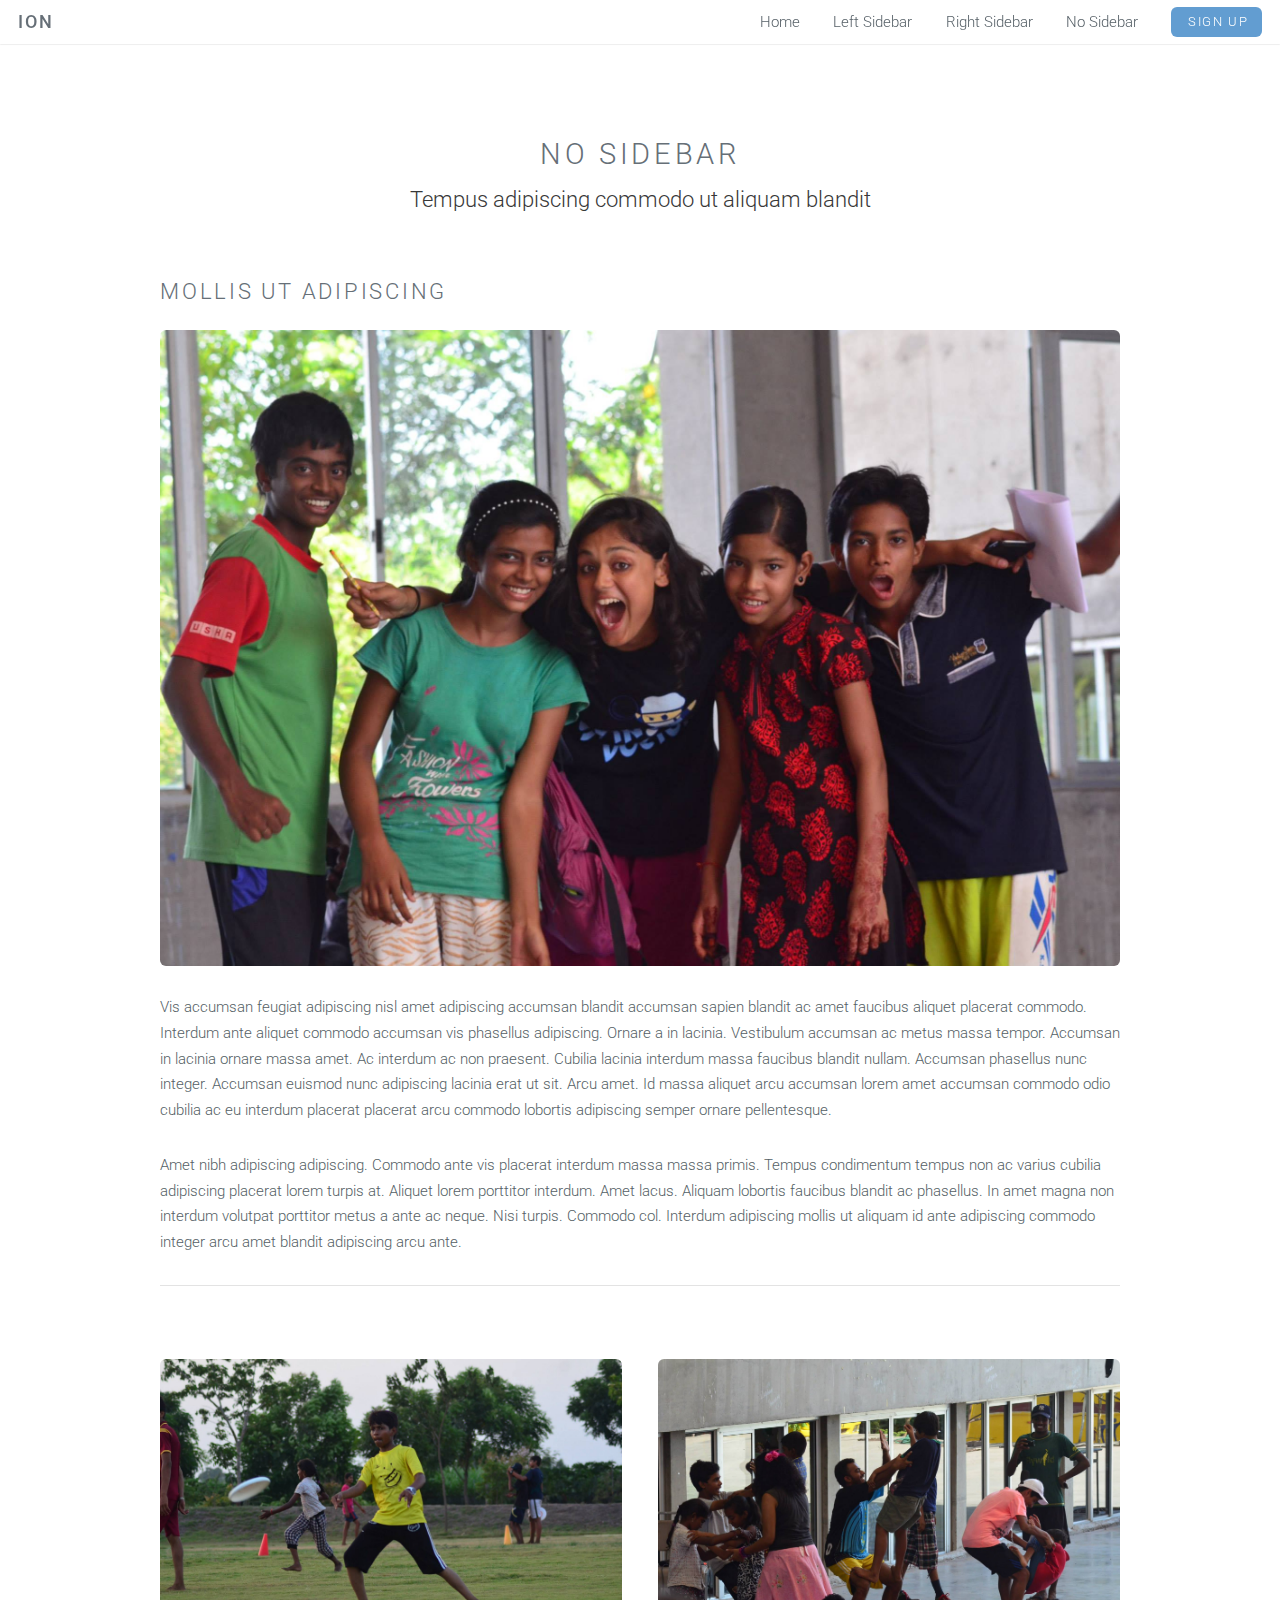
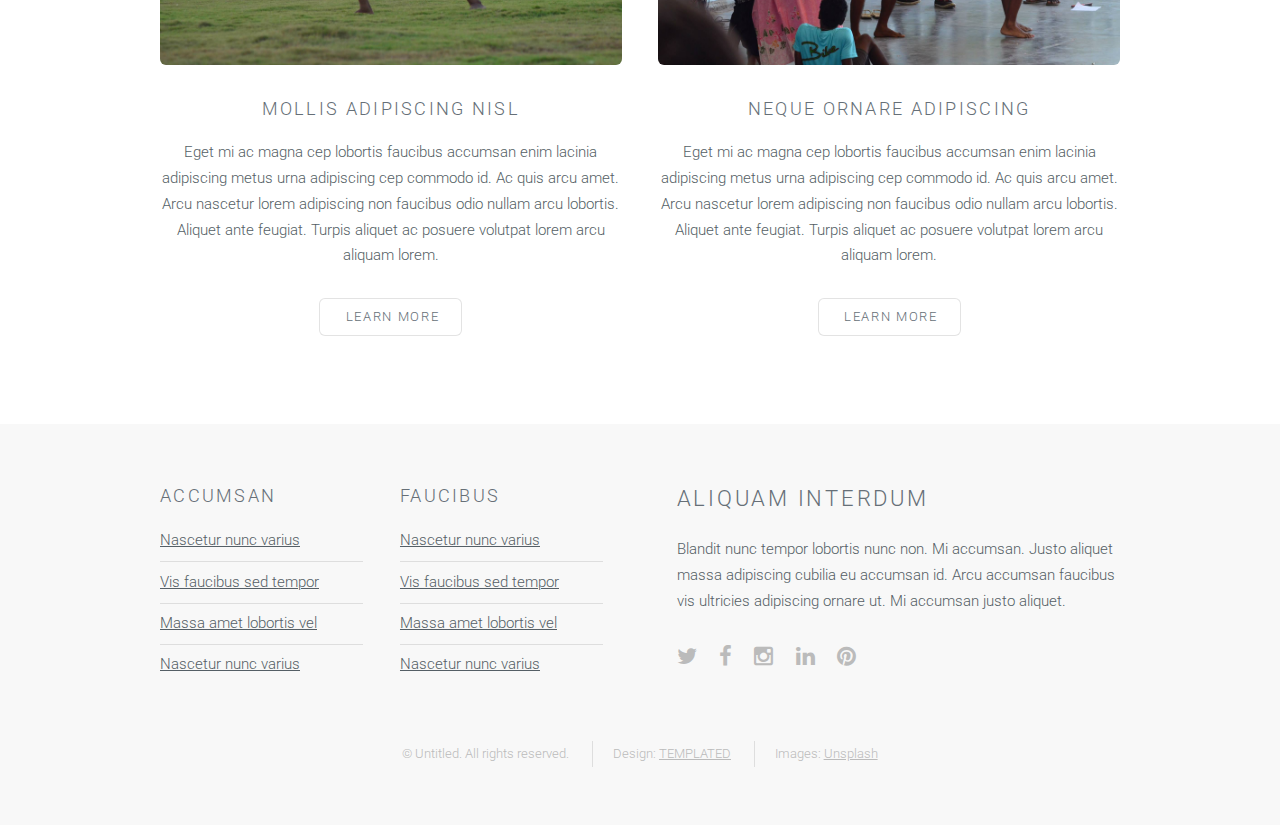
<file: no-sidebar.html>
<!DOCTYPE HTML>
<!--
    Ion by TEMPLATED
    templated.co @templatedco
    Released for free under the Creative Commons Attribution 3.0 license (templated.co/license)
-->
<html>
    <head>
        <title>No Sidebar - Ion by TEMPLATED</title>
        <meta http-equiv="content-type" content="text/html; charset=utf-8" />
        <meta name="description" content="" />
        <meta name="keywords" content="" />
        <!--[if lte IE 8]><script src="js/html5shiv.js"></script><![endif]-->
        <script src="js/jquery.min.js"></script>
        <script src="js/skel.min.js"></script>
        <script src="js/skel-layers.min.js"></script>
        <script src="js/init.js"></script>
        <noscript>
            <link rel="stylesheet" href="css/skel.css" />
            <link rel="stylesheet" href="css/style.css" />
            <link rel="stylesheet" href="css/style-xlarge.css" />
        </noscript>
    </head>
    <body id="top">

        <!-- Header -->
            <header id="header" class="skel-layers-fixed">
                <h1><a href="#">Ion</a></h1>
                <nav id="nav">
                    <ul>
                        <li><a href="index.html">Home</a></li>
                        <li><a href="left-sidebar.html">Left Sidebar</a></li>
                        <li><a href="right-sidebar.html">Right Sidebar</a></li>
                        <li><a href="no-sidebar.html">No Sidebar</a></li>
                        <li><a href="#" class="button special">Sign Up</a></li>
                    </ul>
                </nav>
            </header>

        <!-- Main -->
            <section id="main" class="wrapper style1">
                <header class="major">
                    <h2>No Sidebar</h2>
                    <p>Tempus adipiscing commodo ut aliquam blandit</p>
                </header>
                <div class="container">
                    <section>
                        <h2>Mollis ut adipiscing</h2>
                        <a href="#" class="image fit"><img src="images/banner.jpg" alt="" /></a>
                        <p>Vis accumsan feugiat adipiscing nisl amet adipiscing accumsan blandit accumsan sapien blandit ac amet faucibus aliquet placerat commodo. Interdum ante aliquet commodo accumsan vis phasellus adipiscing. Ornare a in lacinia. Vestibulum accumsan ac metus massa tempor. Accumsan in lacinia ornare massa amet. Ac interdum ac non praesent. Cubilia lacinia interdum massa faucibus blandit nullam. Accumsan phasellus nunc integer. Accumsan euismod nunc adipiscing lacinia erat ut sit. Arcu amet. Id massa aliquet arcu accumsan lorem amet accumsan commodo odio cubilia ac eu interdum placerat placerat arcu commodo lobortis adipiscing semper ornare pellentesque.</p>
                        <p>Amet nibh adipiscing adipiscing. Commodo ante vis placerat interdum massa massa primis. Tempus condimentum tempus non ac varius cubilia adipiscing placerat lorem turpis at. Aliquet lorem porttitor interdum. Amet lacus. Aliquam lobortis faucibus blandit ac phasellus. In amet magna non interdum volutpat porttitor metus a ante ac neque. Nisi turpis. Commodo col. Interdum adipiscing mollis ut aliquam id ante adipiscing commodo integer arcu amet blandit adipiscing arcu ante.</p>
                    </section>
                    <hr class="major" />
                    <div class="row">
                        <div class="6u">
                            <section class="special">
                                <a href="#" class="image fit"><img src="images/pic01.jpg" alt="" /></a>
                                <h3>Mollis adipiscing nisl</h3>
                                <p>Eget mi ac magna cep lobortis faucibus accumsan enim lacinia adipiscing metus urna adipiscing cep commodo id. Ac quis arcu amet. Arcu nascetur lorem adipiscing non faucibus odio nullam arcu lobortis. Aliquet ante feugiat. Turpis aliquet ac posuere volutpat lorem arcu aliquam lorem.</p>
                                <ul class="actions">
                                    <li><a href="#" class="button alt">Learn More</a></li>
                                </ul>
                            </section>
                        </div>
                        <div class="6u">
                            <section class="special">
                                <a href="#" class="image fit"><img src="images/pic02.jpg" alt="" /></a>
                                <h3>Neque ornare adipiscing</h3>
                                <p>Eget mi ac magna cep lobortis faucibus accumsan enim lacinia adipiscing metus urna adipiscing cep commodo id. Ac quis arcu amet. Arcu nascetur lorem adipiscing non faucibus odio nullam arcu lobortis. Aliquet ante feugiat. Turpis aliquet ac posuere volutpat lorem arcu aliquam lorem.</p>
                                <ul class="actions">
                                    <li><a href="#" class="button alt">Learn More</a></li>
                                </ul>
                            </section>
                        </div>
                    </div>
                </div>
            </section>

        <!-- Footer -->
            <footer id="footer">
                <div class="container">
                    <div class="row double">
                        <div class="6u">
                            <div class="row collapse-at-2">
                                <div class="6u">
                                    <h3>Accumsan</h3>
                                    <ul class="alt">
                                        <li><a href="#">Nascetur nunc varius</a></li>
                                        <li><a href="#">Vis faucibus sed tempor</a></li>
                                        <li><a href="#">Massa amet lobortis vel</a></li>
                                        <li><a href="#">Nascetur nunc varius</a></li>
                                    </ul>
                                </div>
                                <div class="6u">
                                    <h3>Faucibus</h3>
                                    <ul class="alt">
                                        <li><a href="#">Nascetur nunc varius</a></li>
                                        <li><a href="#">Vis faucibus sed tempor</a></li>
                                        <li><a href="#">Massa amet lobortis vel</a></li>
                                        <li><a href="#">Nascetur nunc varius</a></li>
                                    </ul>
                                </div>
                            </div>
                        </div>
                        <div class="6u">
                            <h2>Aliquam Interdum</h2>
                            <p>Blandit nunc tempor lobortis nunc non. Mi accumsan. Justo aliquet massa adipiscing cubilia eu accumsan id. Arcu accumsan faucibus vis ultricies adipiscing ornare ut. Mi accumsan justo aliquet.</p>
                            <ul class="icons">
                                <li><a href="#" class="icon fa-twitter"><span class="label">Twitter</span></a></li>
                                <li><a href="#" class="icon fa-facebook"><span class="label">Facebook</span></a></li>
                                <li><a href="#" class="icon fa-instagram"><span class="label">Instagram</span></a></li>
                                <li><a href="#" class="icon fa-linkedin"><span class="label">LinkedIn</span></a></li>
                                <li><a href="#" class="icon fa-pinterest"><span class="label">Pinterest</span></a></li>
                            </ul>
                        </div>
                    </div>
                    <ul class="copyright">
                        <li>&copy; Untitled. All rights reserved.</li>
                        <li>Design: <a href="http://templated.co">TEMPLATED</a></li>
                        <li>Images: <a href="http://unsplash.com">Unsplash</a></li>
                    </ul>
                </div>
            </footer>

    </body>
</html>
</file>
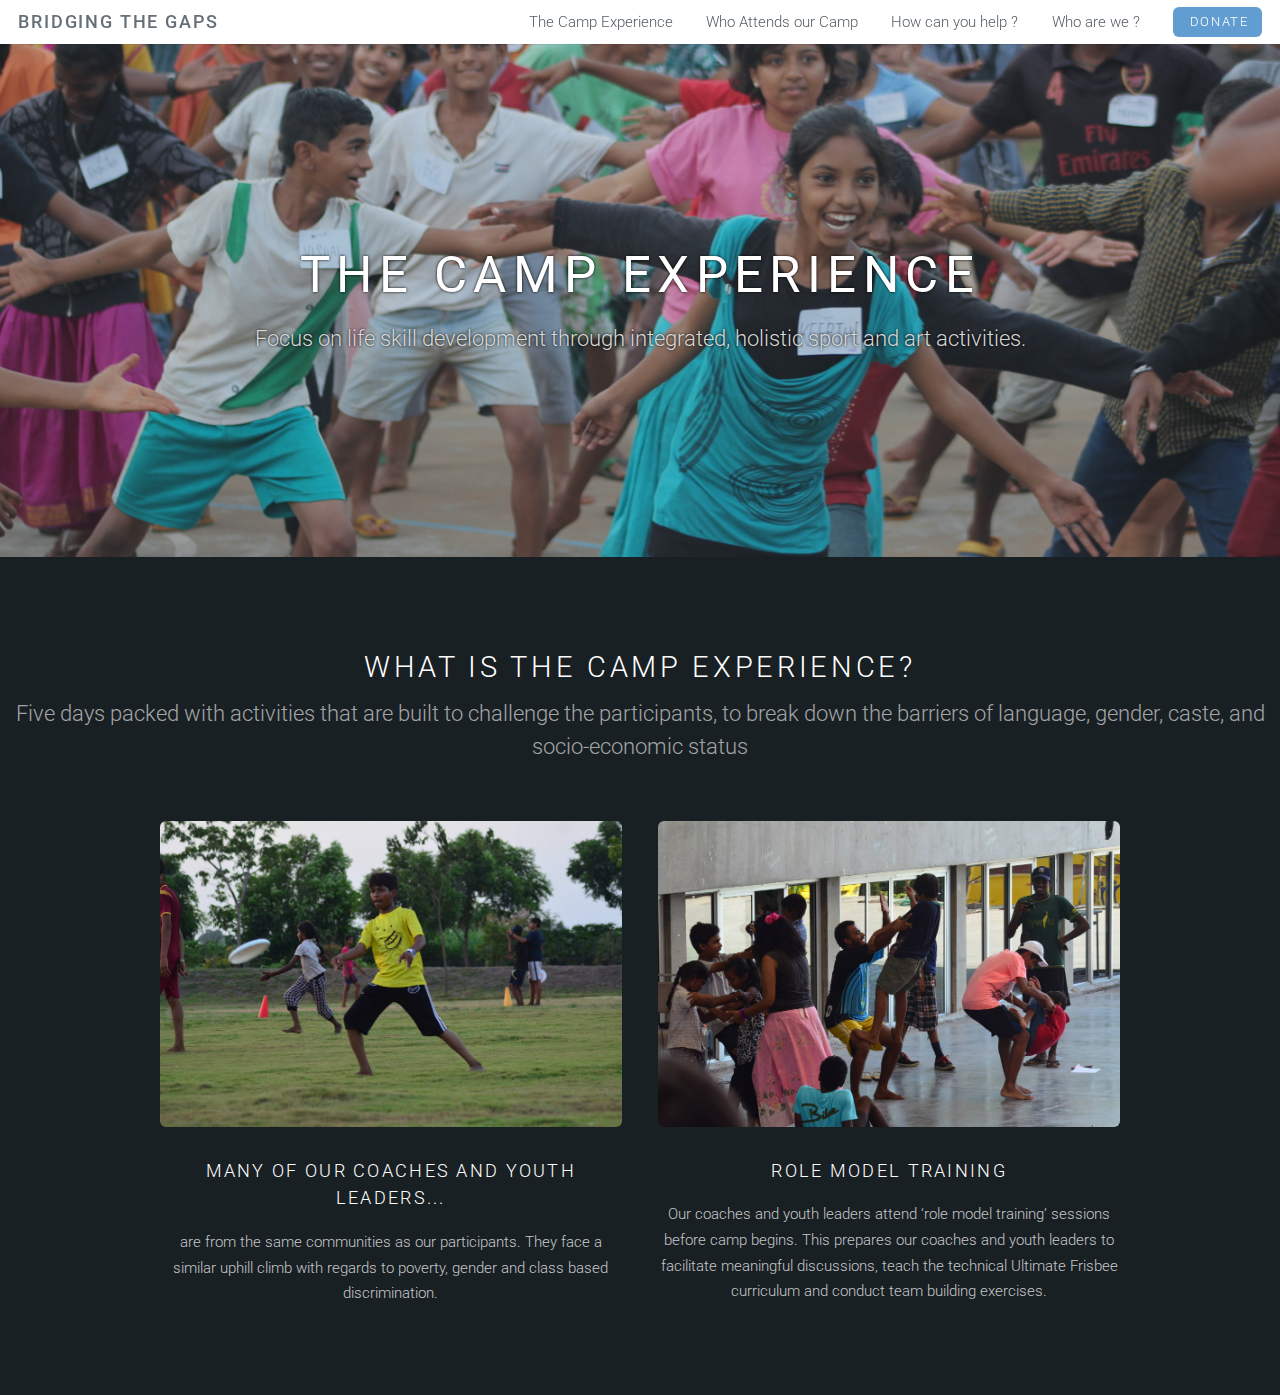
<file: the-camp-experience.html>
<!DOCTYPE HTML>
<!--
    Ion by TEMPLATED
    templated.co @templatedco
    Released for free under the Creative Commons Attribution 3.0 license (templated.co/license)
-->
<html>
<head>
    <title>The Camp Experience - Bridging the gaps of inequality faced by Indian youth through a unique sport-art
        camp</title>
    <meta http-equiv="content-type" content="text/html; charset=utf-8"/>
    <meta name="description" content=""/>
    <meta name="keywords" content=""/>
    <link rel="stylesheet" href="css/skel.css"/>
    <link rel="stylesheet" href="css/style.css"/>
    <link rel="stylesheet" href="css/style-xlarge.css"/>
    <link rel="stylesheet" href="css/animate.css"/>
    <link rel="stylesheet" href="css/main.css"/>
    <link rel="stylesheet" href="css/camp-experience.css">
</head>
<body id="top">

<!-- Header -->
<header id="header" class="skel-layers-fixed">
    <h1><a href="/">Bridging the Gaps</a></h1>
    <nav id="nav">
        <ul>
            <li><a target="_blank" href="/the-camp-experience.html">The Camp Experience</a></li>
            <li><a target="_blank" href="/who-attends-our-camps.html">Who Attends our Camp</a></li>
            <li><a target="_blank" href="">How can you help ?</a></li>
            <li><a target="_blank" href="/who-are-we.html">Who are we ?</a></li>
            <li id="header-donate" class="animated"
                    ><a href="https://www.indiegogo.com/projects/bridging-the-gaps-ultimate-frisbee-youth-camps"
                        target="_blank"
                        class="button special">Donate</a></li>
        </ul>
    </nav>
</header>

<!-- Banner -->
<section id="camp-experience-banner">
    <div class="inner">
        <h2>The Camp Experience</h2>

        <p>Focus on life skill development through integrated, holistic sport and art activities.</p>
    </div>
</section>
<!-- Two -->
<section id="two" class="wrapper style2">
    <header class="major">
        <h2>WHAT IS THE CAMP EXPERIENCE?</h2>
        <p>Five days packed with activities
            that are built to challenge the participants,
            to break down the barriers of language, gender, caste,
            and socio-economic status</p>
    </header>
    <div class="container">
        <div class="row">
            <div class="6u">
                <section class="special">
                    <a href="#" class="image fit"><img src="images/pic01.jpg" alt=""/></a>

                    <h3>Many of our coaches and youth leaders...</h3>

                    <p>are from the same communities as our participants. They
                        face a similar uphill climb with regards to poverty, gender and class based discrimination.</p>
                </section>
            </div>
            <div class="6u">
                <section class="special">
                    <a href="#" class="image fit"><img src="images/pic02.jpg" alt=""/></a>

                    <h3>Role Model Training</h3>

                    <p>Our coaches and youth leaders attend ‘role model training’ sessions before camp begins. This
                        prepares our coaches and youth leaders to facilitate meaningful discussions, teach the technical
                        Ultimate Frisbee curriculum and conduct team building exercises.</p>
                </section>
            </div>
        </div>
    </div>
</section>

<!--[if lte IE 8]>
<script src="js/html5shiv.js"></script><![endif]-->
<script src="js/jquery.min.js"></script>
<script src="js/skel.min.js"></script>
<script src="js/skel-layers.min.js"></script>
<script src="js/init.js"></script>
<script src="js/ScrollMagic.min.js"></script>
<script src="js/main.js"></script>
</body>
</html>
</file>
<file: css/style-xlarge.css>
/*
    Ion by TEMPLATED
    templated.co @templatedco
    Released for free under the Creative Commons Attribution 3.0 license (templated.co/license)
*/

/* Basic */

    body, input, select, textarea {
        font-size: 12pt;
    }

/* Banner */

    #banner {
        padding: 9em 0;
    }
</file>
<file: css/main.css>
.display-none {
    display: none !important;
}
</file>
<file: css/camp-experience.css>
#camp-experience-banner {
    background-color: #666666;
    background-image: url("../images/the_camp_experience.jpg");
    background-size: cover;
    background-position: center center;
    background-repeat: no-repeat;
    color: #d8d8d8;
    padding: 14em 0;
    text-align: center;
    position: relative;
}

#camp-experience-banner:before {
    content: '';
    position: absolute;
    left: 0;
    top: 0;
    width: 100%;
    height: 100%;
    background: rgba(64, 72, 80, 0.25);
}

#camp-experience-banner .inner {
    position: relative;
    z-index: 1;
}

#camp-experience-banner .inner :last-child {
    margin-bottom: 0;
}

#camp-experience-banner h2, #camp-experience-banner h3, #camp-experience-banner h4, #camp-experience-banner h5, #camp-experience-banner h6 {
    color: #ffffff;
    font-weight: bolder;
    text-shadow: 0px 0px 3px #000;
}

#camp-experience-banner .button.alt {
    box-shadow: inset 0 0 0 1px rgba(144, 144, 144, 0.75);
    color: #ffffff !important;
}

#camp-experience-banner .button.alt:hover {
    background-color: rgba(144, 144, 144, 0.275);
}

#camp-experience-banner .button.alt:active {
    background-color: rgba(144, 144, 144, 0.4);
}

#camp-experience-banner .button.alt.icon:before {
    color: #c1c1c1;
}

#camp-experience-banner .button {
    min-width: 12em;
}

#camp-experience-banner h2 {
    font-size: 3.5em;
    line-height: 1em;
    margin: 0 0 0.5em 0;
    padding: 0;
}

#camp-experience-banner p {
    font-size: 1.5em;
    margin-bottom: 2em;
    text-shadow: 0px 0px 3px #000;
}

#camp-experience-banner p a {
    color: #ffffff;
    text-decoration: none;
}
</file>
<file: css/skel.css>
/* Resets (http://meyerweb.com/eric/tools/css/reset/ | v2.0 | 20110126 | License: none (public domain)) */

    html,body,div,span,applet,object,iframe,h1,h2,h3,h4,h5,h6,p,blockquote,pre,a,abbr,acronym,address,big,cite,code,del,dfn,em,img,ins,kbd,q,s,samp,small,strike,strong,sub,sup,tt,var,b,u,i,center,dl,dt,dd,ol,ul,li,fieldset,form,label,legend,table,caption,tbody,tfoot,thead,tr,th,td,article,aside,canvas,details,embed,figure,figcaption,footer,header,hgroup,menu,nav,output,ruby,section,summary,time,mark,audio,video{margin:0;padding:0;border:0;font-size:100%;font:inherit;vertical-align:baseline;}article,aside,details,figcaption,figure,footer,header,hgroup,menu,nav,section{display:block;}body{line-height:1;}ol,ul{list-style:none;}blockquote,q{quotes:none;}blockquote:before,blockquote:after,q:before,q:after{content:'';content:none;}table{border-collapse:collapse;border-spacing:0;}body{-webkit-text-size-adjust:none}

/* Box Model */

    *, *:before, *:after {
        -moz-box-sizing: border-box;
        -webkit-box-sizing: border-box;
        box-sizing: border-box;
    }

/* Container */

    body {
        /* min-width: (containers) */
        min-width: 1200px;
    }

    .container {
        margin-left: auto;
        margin-right: auto;
        
        /* width: (containers) */
        width: 1200px;
    }

    /* Modifiers */
    
        .container.small {
            /* width: (containers) * 0.75; */
            width: 900px;
        }

        .container.big {
            width: 100%;

            /* max-width: (containers) * 1.25; */
            max-width: 1500px;

            /* min-width: (containers); */
            min-width: 1200px;
        }

/* Grid */

    .\31 2u { width: 100% }
    .\31 1u { width: 91.6666666667% }
    .\31 0u { width: 83.3333333333% }
    .\39 u { width: 75% }
    .\38 u { width: 66.6666666667% }
    .\37 u { width: 58.3333333333% }
    .\36 u { width: 50% }
    .\35 u { width: 41.6666666667% }
    .\34 u { width: 33.3333333333% }
    .\33 u { width: 25% }
    .\32 u { width: 16.6666666667% }
    .\31 u { width: 8.3333333333% }
    .\-11u { margin-left: 91.6666666667% }
    .\-10u { margin-left: 83.3333333333% }
    .\-9u { margin-left: 75% }
    .\-8u { margin-left: 66.6666666667% }
    .\-7u { margin-left: 58.3333333333% }
    .\-6u { margin-left: 50% }
    .\-5u { margin-left: 41.6666666667% }
    .\-4u { margin-left: 33.3333333333% }
    .\-3u { margin-left: 25% }
    .\-2u { margin-left: 16.6666666667% }
    .\-1u { margin-left: 8.3333333333% }

    /* Rows */

        .row > * {
            float: left;
        }

        .row:after {
            content: '';
            display: block;
            clear: both;
            height: 0;
        }

        .row:first-child > * {
            padding-top: 0 !important;
        }

        .row.uniform > * > :first-child {
            margin-top: 0;
        }

        .row.uniform > * > :last-child {
            margin-bottom: 0;
        }

        /* Normal */

            .row > * {
                /* padding-left: (gutters.vertical) */
                padding-left: 4em;
            }

            .row + .row > * {
                /* padding: (gutters.horizontal) 0 0 (gutters.vertical) */
                padding: 0 0 0 4em;
            }

            .row {
                /* margin-left: -(gutters.vertical) */
                margin-left: -4em;
            }

            .row + .row.uniform > * {
                /* padding: (gutters.vertical) 0 0 (gutters.vertical) */
                padding: 4em 0 0 4em;
            }

        /* Flush */

            .row.flush > * {
                padding-left: 0;
            }

            .row + .row.flush > * {
                padding: 0;
            }

            .row.flush {
                margin-left: 0;
            }

            .row + .row.uniform.flush > * {
                padding: 0;
            }

        /* Quarter */

            .row.quarter > * {
                /* padding-left: (gutters.vertical * 0.25) */
                padding-left: 1em;
            }

            .row + .row.quarter > * {
                /* padding: (gutters.horizontal * 0.25) 0 0 (gutters.vertical * 0.25) */
                padding: 0 0 0 1em;
            }

            .row.quarter {
                /* margin-left: -(gutters.vertical * 0.25) */
                margin-left: -1em;
            }

            .row + .row.uniform.quarter > * {
                /* padding: (gutters.vertical * 0.25) 0 0 (gutters.vertical * 0.25) */
                padding: 1em 0 0 1em;
            }

        /* Half */

            .row.half > * {
                /* padding-left: (gutters.vertical * 0.5) */
                padding-left: 2em;
            }

            .row + .row.half > * {
                /* padding: (gutters.horizontal * 0.5) 0 0 (gutters.vertical * 0.5) */
                padding: 0 0 0 2em;
            }

            .row.half {
                /* margin-left: -(gutters.vertical * 0.5) */
                margin-left: -2em;
            }

            .row + .row.uniform.half > * {
                /* padding: (gutters.vertical * 0.5) 0 0 (gutters.vertical * 0.5) */
                padding: 2em 0 0 2em;
            }

        /* One and (a) Half */

            .row.oneandhalf > * {
                /* padding-left: (gutters.vertical * 1.5) */
                padding-left: 6em;
            }

            .row + .row.oneandhalf > * {
                /* padding: (gutters.horizontal * 1.5) 0 0 (gutters.vertical * 1.5) */
                padding: 0 0 0 6em;
            }

            .row.oneandhalf {
                /* margin-left: -(gutters.vertical * 1.5) */
                margin-left: -6em;
            }

            .row + .row.uniform.oneandhalf > * {
                /* padding: (gutters.vertical * 1.5) 0 0 (gutters.vertical * 1.5) */
                padding: 6em 0 0 6em;
            }

        /* Double */

            .row.double > * {
                /* padding-left: (gutters.vertical * 2) */
                padding-left: 8em;
            }

            .row + .row.double > * {
                /* padding: (gutters.horizontal * 2) 0 0 (gutters.vertical * 2) */
                padding: 0 0 0 8em;
            }

            .row.double {
                /* margin-left: -(gutters.vertical * 2) */
                margin-left: -8em;
            }

            .row + .row.uniform.double > * {
                /* padding: (gutters.vertical * 2) 0 0 (gutters.vertical * 2) */
                padding: 8em 0 0 8em;
            }
</file>
<file: css/style.css>
@charset "UTF-8";
@import url(font-awesome.min.css);
@import url("https://fonts.googleapis.com/css?family=Roboto:500,300");

/*
    Ion by TEMPLATED
    templated.co @templatedco
    Released for free under the Creative Commons Attribution 3.0 license (templated.co/license)
*/

/* Basic */

    body {
        background: #fff;
    }

    body, input, select, textarea {
        color: #555f66;
        font-family: "Roboto", Helvetica, sans-serif;
        font-size: 14pt;
        font-weight: 300;
        line-height: 1.75em;
    }

    a {
        color: #629DD1;
        text-decoration: underline;
    }

        a:hover {
            text-decoration: none;
        }

    strong, b {
        color: #666f77;
        font-weight: 500;
    }

    em, i {
        font-style: italic;
    }

    p {
        margin: 0 0 2em 0;
    }

    h1, h2, h3, h4, h5, h6 {
        color: #666f77;
        font-weight: 300;
        line-height: 1em;
        margin: 0 0 1em 0;
        text-transform: uppercase;
        letter-spacing: 0.125em;
    }

        h1 a, h2 a, h3 a, h4 a, h5 a, h6 a {
            color: inherit;
            text-decoration: none;
        }

    h2 {
        font-size: 1.5em;
        line-height: 1.5em;
    }

    h3 {
        font-size: 1.25em;
        line-height: 1.5em;
    }

    h4 {
        font-size: 1em;
        line-height: 1.5em;
    }

    h5 {
        font-size: 0.9em;
        line-height: 1.5em;
    }

    h6 {
        font-size: 0.7em;
        line-height: 1.5em;
    }

    sub {
        font-size: 0.8em;
        position: relative;
        top: 0.5em;
    }

    sup {
        font-size: 0.8em;
        position: relative;
        top: -0.5em;
    }

    hr {
        border: 0;
        border-bottom: solid 1px rgba(144, 144, 144, 0.25);
        margin: 3em 0;
    }

        hr.major {
            margin: 2em 0 5em 0;
        }

    blockquote {
        border-left: solid 4px rgba(144, 144, 144, 0.25);
        font-style: italic;
        margin: 0 0 2em 0;
        padding: 0.5em 0 0.5em 2em;
    }

    code {
        background: rgba(144, 144, 144, 0.075);
        border-radius: 6px;
        border: solid 1px rgba(144, 144, 144, 0.25);
        font-family: "Courier New", monospace;
        font-size: 0.9em;
        margin: 0 0.25em;
        padding: 0.25em 0.65em;
    }

    pre {
        -webkit-overflow-scrolling: touch;
        font-family: "Courier New", monospace;
        font-size: 0.9em;
        margin: 0 0 2em 0;
        overflow-x: auto;
    }

        pre code {
            display: block;
            line-height: 1.75em;
            padding: 1em 1.5em;
        }

    .align-left {
        text-align: left;
    }

    .align-center {
        text-align: center;
    }

    .align-right {
        text-align: right;
    }

/* Section/Article */

    section.special, article.special {
        text-align: center;
    }

    header p {
        color: #383838;
        position: relative;
        margin: 0 0 1.5em 0;
    }

    header h2 + p {
        font-size: 1.25em;
        margin-top: -1em;
        line-height: 1.5em;
    }

    header h3 + p {
        font-size: 1.1em;
        margin-top: -0.85em;
        line-height: 1.5em;
    }

    header h4 + p,
    header h5 + p,
    header h6 + p {
        font-size: 0.9em;
        margin-top: -0.75em;
        line-height: 1.5em;
    }

    header.major {
        text-align: center;
        margin: 0 0 4em 0;
    }

        header.major h2 {
            font-size: 2em;
        }

        header.major h2 + p {
            font-size: 1.5em;
            margin: -1em 0 2em 0;
        }

/* Form */

    form {
        margin: 0 0 2em 0;
    }

    label {
        color: #666f77;
        display: block;
        font-size: 0.9em;
        font-weight: 500;
        margin: 0 0 1em 0;
    }

    input[type="text"],
    input[type="password"],
    input[type="email"],
    select,
    textarea {
        -moz-appearance: none;
        -webkit-appearance: none;
        -o-appearance: none;
        -ms-appearance: none;
        appearance: none;
        background: rgba(144, 144, 144, 0.075);
        border-radius: 6px;
        border: none;
        border: solid 1px rgba(144, 144, 144, 0.25);
        color: inherit;
        display: block;
        outline: 0;
        padding: 0 1em;
        text-decoration: none;
        width: 100%;
    }

        input[type="text"]:invalid,
        input[type="password"]:invalid,
        input[type="email"]:invalid,
        select:invalid,
        textarea:invalid {
            box-shadow: none;
        }

        input[type="text"]:focus,
        input[type="password"]:focus,
        input[type="email"]:focus,
        select:focus,
        textarea:focus {
            border-color: #629DD1;
            box-shadow: 0 0 0 1px #629DD1;
        }

    .select-wrapper {
        text-decoration: none;
        display: block;
        position: relative;
    }

        .select-wrapper:before {
            content: "";
            -moz-osx-font-smoothing: grayscale;
            -webkit-font-smoothing: antialiased;
            font-family: FontAwesome;
            font-style: normal;
            font-weight: normal;
            text-transform: none !important;
        }

        .select-wrapper:before {
            color: rgba(144, 144, 144, 0.25);
            display: block;
            height: 2.75em;
            line-height: 2.75em;
            pointer-events: none;
            position: absolute;
            right: 0;
            text-align: center;
            top: 0;
            width: 2.75em;
        }

        .select-wrapper select::-ms-expand {
            display: none;
        }

    input[type="text"],
    input[type="password"],
    input[type="email"],
    select {
        height: 2.75em;
    }

    textarea {
        padding: 0.75em 1em;
    }

    input[type="checkbox"],
    input[type="radio"] {
        -moz-appearance: none;
        -webkit-appearance: none;
        -o-appearance: none;
        -ms-appearance: none;
        appearance: none;
        display: block;
        float: left;
        margin-right: -2em;
        opacity: 0;
        width: 1em;
        z-index: -1;
    }

        input[type="checkbox"] + label,
        input[type="radio"] + label {
            text-decoration: none;
            color: #555f66;
            cursor: pointer;
            display: inline-block;
            font-size: 1em;
            font-weight: 300;
            padding-left: 2.4em;
            padding-right: 0.75em;
            position: relative;
        }

            input[type="checkbox"] + label:before,
            input[type="radio"] + label:before {
                -moz-osx-font-smoothing: grayscale;
                -webkit-font-smoothing: antialiased;
                font-family: FontAwesome;
                font-style: normal;
                font-weight: normal;
                text-transform: none !important;
            }

            input[type="checkbox"] + label:before,
            input[type="radio"] + label:before {
                background: rgba(144, 144, 144, 0.075);
                border-radius: 6px;
                border: solid 1px rgba(144, 144, 144, 0.25);
                content: '';
                display: inline-block;
                height: 1.65em;
                left: 0;
                line-height: 1.58125em;
                position: absolute;
                text-align: center;
                top: 0;
                width: 1.65em;
            }

        input[type="checkbox"]:checked + label:before,
        input[type="radio"]:checked + label:before {
            background: #192024;
            border-color: #192024;
            color: #ffffff;
            content: '\f00c';
        }

        input[type="checkbox"]:focus + label:before,
        input[type="radio"]:focus + label:before {
            border-color: #629DD1;
            box-shadow: 0 0 0 1px #629DD1;
        }

    input[type="checkbox"] + label:before {
        border-radius: 6px;
    }

    input[type="radio"] + label:before {
        border-radius: 100%;
    }

    ::-webkit-input-placeholder {
        color: #bbb !important;
        opacity: 1.0;
    }

    :-moz-placeholder {
        color: #bbb !important;
        opacity: 1.0;
    }

    ::-moz-placeholder {
        color: #bbb !important;
        opacity: 1.0;
    }

    :-ms-input-placeholder {
        color: #bbb !important;
        opacity: 1.0;
    }

    .formerize-placeholder {
        color: #bbb !important;
        opacity: 1.0;
    }

/* Box */

    .box {
        border-radius: 6px;
        border: solid 1px rgba(144, 144, 144, 0.25);
        margin-bottom: 2em;
        padding: 3em 2em;
    }

        .box > :last-child,
        .box > :last-child > :last-child,
        .box > :last-child > :last-child > :last-child {
            margin-bottom: 0;
        }

        .box.alt {
            border: 0;
            border-radius: 0;
            padding: 0;
        }

/* Icon */

    .icon {
        text-decoration: none;
        border-bottom: none;
        position: relative;
    }

        .icon:before {
            -moz-osx-font-smoothing: grayscale;
            -webkit-font-smoothing: antialiased;
            font-family: FontAwesome;
            font-style: normal;
            font-weight: normal;
            text-transform: none !important;
        }

        .icon > .label {
            display: none;
        }

        .icon.major {
            display: inline-block;
            margin: 0 0 1.25em 0;
            color: #ffffff;
            background: #629DD1;
            width: 3em;
            height: 3em;
            font-size: 2em;
            text-align: center;
            line-height: 3em;
            border-radius: 100%;
            box-shadow: 0 0 0 10px #fff, 0 0 0 11px rgba(144, 144, 144, 0.25);
        }

/* Image */

    .image {
        border-radius: 6px;
        border: 0;
        display: inline-block;
        position: relative;
    }

        .image img {
            border-radius: 6px;
            display: block;
        }

        .image.left {
            float: left;
            padding: 0 1.5em 1em 0;
            top: 0.25em;
        }

        .image.right {
            float: right;
            padding: 0 0 1em 1.5em;
            top: 0.25em;
        }

        .image.fit {
            display: block;
            margin: 0 0 2em 0;
            width: 100%;
        }

            .image.fit img {
                display: block;
                width: 100%;
            }

/* List */

    ol {
        list-style: decimal;
        margin: 0 0 2em 0;
        padding-left: 1.25em;
    }

        ol li {
            padding-left: 0.25em;
        }

    ul {
        list-style: disc;
        margin: 0 0 2em 0;
        padding-left: 1em;
    }

        ul li {
            padding-left: 0.5em;
        }

        ul.alt {
            list-style: none;
            padding-left: 0;
        }

            ul.alt li {
                border-top: solid 1px rgba(144, 144, 144, 0.25);
                padding: 0.5em 0;
            }

                ul.alt li:first-child {
                    border-top: 0;
                    padding-top: 0;
                }

        ul.icons {
            cursor: default;
            list-style: none;
            padding-left: 0;
        }

            ul.icons li {
                display: inline-block;
                padding: 0 1.25em 0 0;
            }

                ul.icons li:last-child {
                    padding-right: 0;
                }

                ul.icons li .icon:before {
                    font-size: 1.5em;
                }

        ul.actions {
            cursor: default;
            list-style: none;
            padding-left: 0;
        }

            ul.actions li {
                display: inline-block;
                padding: 0 1em 0 0;
                vertical-align: middle;
            }

                ul.actions li:last-child {
                    padding-right: 0;
                }

            ul.actions.small li {
                padding: 0 0.5em 0 0;
            }

            ul.actions.vertical li {
                display: block;
                padding: 1em 0 0 0;
            }

                ul.actions.vertical li:first-child {
                    padding-top: 0;
                }

                ul.actions.vertical li > * {
                    margin-bottom: 0;
                }

            ul.actions.vertical.small li {
                padding: 0.5em 0 0 0;
            }

                ul.actions.vertical.small li:first-child {
                    padding-top: 0;
                }

            ul.actions.fit {
                display: table;
                margin-left: -1em;
                padding: 0;
                table-layout: fixed;
                width: calc(100% + 1em);
            }

                ul.actions.fit li {
                    display: table-cell;
                    padding: 0 0 0 1em;
                }

                    ul.actions.fit li > * {
                        margin-bottom: 0;
                    }

                ul.actions.fit.small {
                    margin-left: -0.5em;
                    width: calc(100% + 0.5em);
                }

                    ul.actions.fit.small li {
                        padding: 0 0 0 0.5em;
                    }

    dl {
        margin: 0 0 2em 0;
    }

/* Table */

    .table-wrapper {
        -webkit-overflow-scrolling: touch;
        overflow-x: auto;
    }

    table {
        margin: 0 0 2em 0;
        width: 100%;
    }

        table tbody tr {
            border: solid 1px rgba(144, 144, 144, 0.25);
            border-left: 0;
            border-right: 0;
        }

            table tbody tr:nth-child(2n + 1) {
                background-color: rgba(144, 144, 144, 0.075);
            }

        table td {
            padding: 0.75em 0.75em;
        }

        table th {
            color: #666f77;
            font-size: 0.9em;
            font-weight: 500;
            padding: 0 0.75em 0.75em 0.75em;
            text-align: left;
        }

        table thead {
            border-bottom: solid 2px rgba(144, 144, 144, 0.25);
        }

        table tfoot {
            border-top: solid 2px rgba(144, 144, 144, 0.25);
        }

        table.alt {
            border-collapse: separate;
        }

            table.alt tbody tr td {
                border: solid 1px rgba(144, 144, 144, 0.25);
                border-left-width: 0;
                border-top-width: 0;
            }

                table.alt tbody tr td:first-child {
                    border-left-width: 1px;
                }

            table.alt tbody tr:first-child td {
                border-top-width: 1px;
            }

            table.alt thead {
                border-bottom: 0;
            }

            table.alt tfoot {
                border-top: 0;
            }

/* Button */

    input[type="submit"],
    input[type="reset"],
    input[type="button"],
    .button {
        -moz-appearance: none;
        -webkit-appearance: none;
        -o-appearance: none;
        -ms-appearance: none;
        appearance: none;
        -moz-transition: background-color 0.2s ease-in-out, color 0.2s ease-in-out;
        -webkit-transition: background-color 0.2s ease-in-out, color 0.2s ease-in-out;
        -o-transition: background-color 0.2s ease-in-out, color 0.2s ease-in-out;
        -ms-transition: background-color 0.2s ease-in-out, color 0.2s ease-in-out;
        transition: background-color 0.2s ease-in-out, color 0.2s ease-in-out;
        background-color: #192024;
        border-radius: 6px;
        border: 0;
        color: #ffffff !important;
        cursor: pointer;
        display: inline-block;
        font-weight: 300;
        text-transform: uppercase;
        letter-spacing: 0.125em;
        font-size: 0.9em;
        height: 2.85em;
        line-height: 2.85em;
        padding: 0 1.75em;
        text-align: center;
        text-decoration: none;
        white-space: nowrap;
        text-indent: 0.25em;
    }

        input[type="submit"]:hover,
        input[type="reset"]:hover,
        input[type="button"]:hover,
        .button:hover {
            background-color: #232d33;
        }

        input[type="submit"]:active,
        input[type="reset"]:active,
        input[type="button"]:active,
        .button:active {
            background-color: #0f1315;
        }

        input[type="submit"].icon,
        input[type="reset"].icon,
        input[type="button"].icon,
        .button.icon {
            padding-left: 1.35em;
        }

            input[type="submit"].icon:before,
            input[type="reset"].icon:before,
            input[type="button"].icon:before,
            .button.icon:before {
                margin-right: 0.5em;
            }

        input[type="submit"].fit,
        input[type="reset"].fit,
        input[type="button"].fit,
        .button.fit {
            display: block;
            margin: 0 0 1em 0;
            width: 100%;
        }

        input[type="submit"].small,
        input[type="reset"].small,
        input[type="button"].small,
        .button.small {
            font-size: 0.7em;
        }

        input[type="submit"].big,
        input[type="reset"].big,
        input[type="button"].big,
        .button.big {
            font-size: 1.2em;
            height: 2.65em;
            line-height: 2.65em;
        }

        input[type="submit"].alt,
        input[type="reset"].alt,
        input[type="button"].alt,
        .button.alt {
            background-color: transparent;
            box-shadow: inset 0 0 0 1px rgba(144, 144, 144, 0.25);
            color: #666f77 !important;
        }

            input[type="submit"].alt:hover,
            input[type="reset"].alt:hover,
            input[type="button"].alt:hover,
            .button.alt:hover {
                background-color: rgba(144, 144, 144, 0.075);
            }

            input[type="submit"].alt:active,
            input[type="reset"].alt:active,
            input[type="button"].alt:active,
            .button.alt:active {
                background-color: rgba(144, 144, 144, 0.2);
            }

            input[type="submit"].alt.icon:before,
            input[type="reset"].alt.icon:before,
            input[type="button"].alt.icon:before,
            .button.alt.icon:before {
                color: #bbb;
            }

        input[type="submit"].special,
        input[type="reset"].special,
        input[type="button"].special,
        .button.special {
            background-color: #629DD1;
            color: #ffffff !important;
        }

            input[type="submit"].special:hover,
            input[type="reset"].special:hover,
            input[type="button"].special:hover,
            .button.special:hover {
                background-color: #76a9d7;
            }

            input[type="submit"].special:active,
            input[type="reset"].special:active,
            input[type="button"].special:active,
            .button.special:active {
                background-color: #4e91cb;
            }

        input[type="submit"].disabled, input[type="submit"]:disabled,
        input[type="reset"].disabled,
        input[type="reset"]:disabled,
        input[type="button"].disabled,
        input[type="button"]:disabled,
        .button.disabled,
        .button:disabled {
            background-color: #555f66 !important;
            box-shadow: inset 0 -0.15em 0 0 rgba(0, 0, 0, 0.15);
            color: #fff !important;
            cursor: default;
            opacity: 0.25;
        }

/* Wrapper */

    .wrapper {
        padding: 6em 0 4em 0;
    }

        .wrapper.style1 {
            background: #fff;
            color: #555f66;
        }

        .wrapper.style2 {
            background: #192024;
            color: #c5c7c8;
        }

            .wrapper.style2 h2, .wrapper.style2 h3, .wrapper.style2 h4, .wrapper.style2 h5, .wrapper.style2 h6 {
                color: #ffffff;
            }

            .wrapper.style2 header p {
                color: #a3a5a7;
            }

            .wrapper.style2 .button.alt {
                box-shadow: inset 0 0 0 1px rgba(144, 144, 144, 0.75);
                color: #ffffff !important;
            }

                .wrapper.style2 .button.alt:hover {
                    background-color: rgba(144, 144, 144, 0.275);
                }

                .wrapper.style2 .button.alt:active {
                    background-color: rgba(144, 144, 144, 0.4);
                }

                .wrapper.style2 .button.alt.icon:before {
                    color: #a3a5a7;
                }

/* Header */

    #skel-layers-wrapper {
        padding-top: 3em;
    }

    #header {
        background: #fff;
        color: #555f66;
        cursor: default;
        height: 3em;
        left: 0;
        line-height: 3em;
        position: fixed;
        top: 0;
        width: 100%;
        z-index: 10000;
        box-shadow: 0 0 0.1em 0 rgba(0, 0, 0, 0.25);
    }

        #header h1 {
            color: #666f77;
            font-weight: 500;
            height: inherit;
            left: 1.25em;
            line-height: inherit;
            margin: 0;
            padding: 0;
            position: absolute;
            top: 0;
        }

            #header h1 a {
                font-size: 1.25em;
            }

        #header nav {
            height: inherit;
            line-height: inherit;
            position: absolute;
            right: 1.25em;
            top: 0;
            vertical-align: middle;
        }

            #header nav > ul {
                list-style: none;
                margin: 0;
                padding-left: 0;
            }

                #header nav > ul > li {
                    border-radius: 6px;
                    display: inline-block;
                    margin-left: 2em;
                    padding-left: 0;
                }

                    #header nav > ul > li a {
                        -moz-transition: color 0.2s ease-in-out;
                        -webkit-transition: color 0.2s ease-in-out;
                        -o-transition: color 0.2s ease-in-out;
                        -ms-transition: color 0.2s ease-in-out;
                        transition: color 0.2s ease-in-out;
                        color: #555f66;
                        display: inline-block;
                        text-decoration: none;
                    }

                        #header nav > ul > li a:hover {
                            color: #629DD1;
                        }

                    #header nav > ul > li:first-child {
                        margin-left: 0;
                    }

                    #header nav > ul > li .button {
                        height: 2.25em;
                        line-height: 2.25em;
                        margin-bottom: 0;
                        padding: 0 1em;
                        position: relative;
                        top: -0.075em;
                        vertical-align: middle;
                    }

        #header .container {
            position: relative;
        }

            #header .container h1 {
                left: 0;
            }

            #header .container nav {
                right: 0;
            }

/* Banner */

    #banner {
        background-color: #666666;
        background-image: url("../images/banner.jpg");
        background-size: cover;
        background-position: center center;
        background-repeat: no-repeat;
        color: #d8d8d8;
        padding: 14em 0;
        text-align: center;
        position: relative;
    }

        #banner:before {
            content: '';
            position: absolute;
            left: 0;
            top: 0;
            width: 100%;
            height: 100%;
            background: rgba(64, 72, 80, 0.25);
        }

        #banner .inner {
            position: relative;
            z-index: 1;
        }

            #banner .inner :last-child {
                margin-bottom: 0;
            }

        #banner h2, #banner h3, #banner h4, #banner h5, #banner h6 {
            color: #ffffff;
            font-weight: bolder;
            text-shadow: 0px 0px 3px #000;
        }

        #banner .button.alt {
            box-shadow: inset 0 0 0 1px rgba(144, 144, 144, 0.75);
            color: #ffffff !important;
        }

            #banner .button.alt:hover {
                background-color: rgba(144, 144, 144, 0.275);
            }

            #banner .button.alt:active {
                background-color: rgba(144, 144, 144, 0.4);
            }

            #banner .button.alt.icon:before {
                color: #c1c1c1;
            }

        #banner .button {
            min-width: 12em;
        }

        #banner h2 {
            font-size: 3.5em;
            line-height: 1em;
            margin: 0 0 0.5em 0;
            padding: 0;
        }

        #banner p {
            font-size: 1.5em;
            margin-bottom: 2em;
            text-shadow: 0px 0px 3px #000;
        }

            #banner p a {
                color: #ffffff;
                text-decoration: none;
            }

/* Footer */

    #footer {
        background: #f8f8f8;
        padding: 4em 0 6em 0;
    }

        #footer a {
            color: inherit;
        }

        #footer .copyright {
            color: #bbb;
            font-size: 0.9em;
            margin: 2em 0 0 0;
            padding: 0;
            text-align: center;
        }

            #footer .copyright li {
                border-left: solid 1px rgba(144, 144, 144, 0.25);
                display: inline-block;
                list-style: none;
                margin-left: 1.5em;
                padding-left: 1.5em;
            }

                #footer .copyright li:first-child {
                    border-left: 0;
                    margin-left: 0;
                    padding-left: 0;
                }

        #footer .icons a {
            color: #bbb;
        }
</file>
